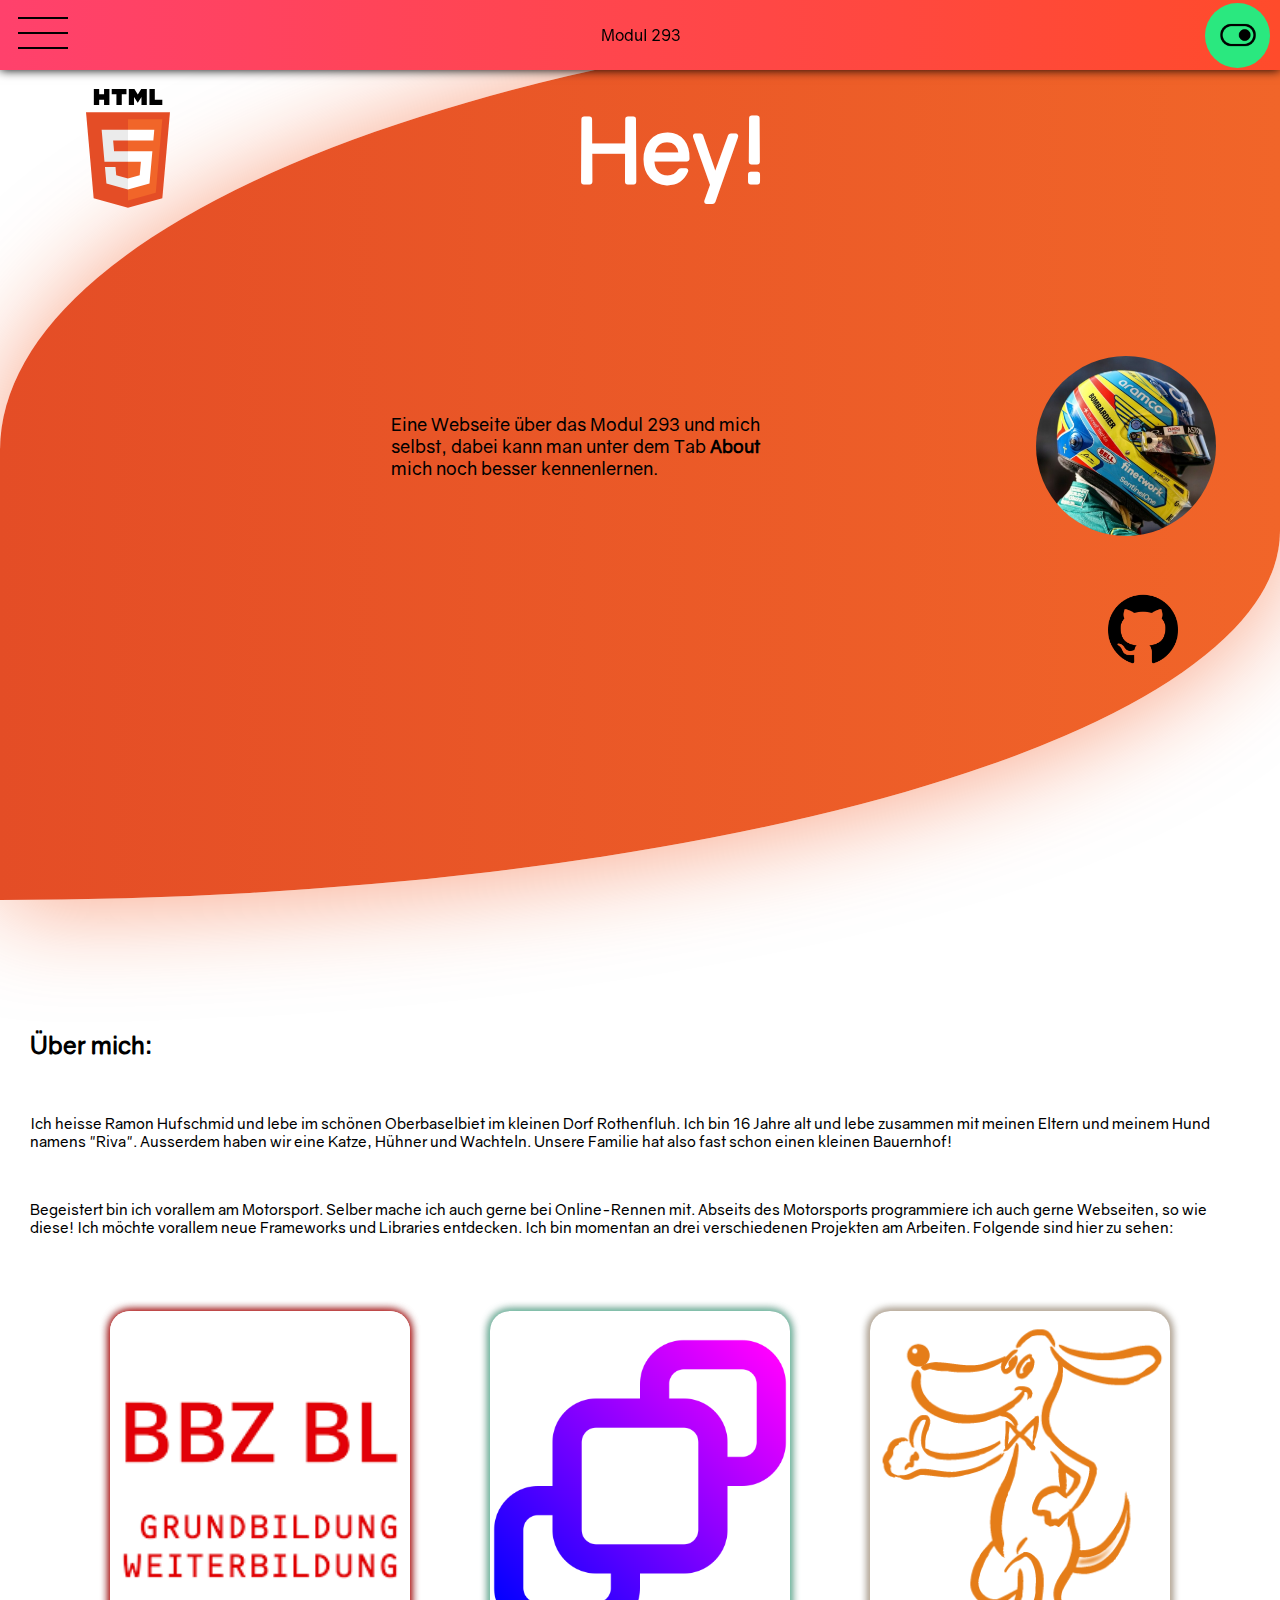
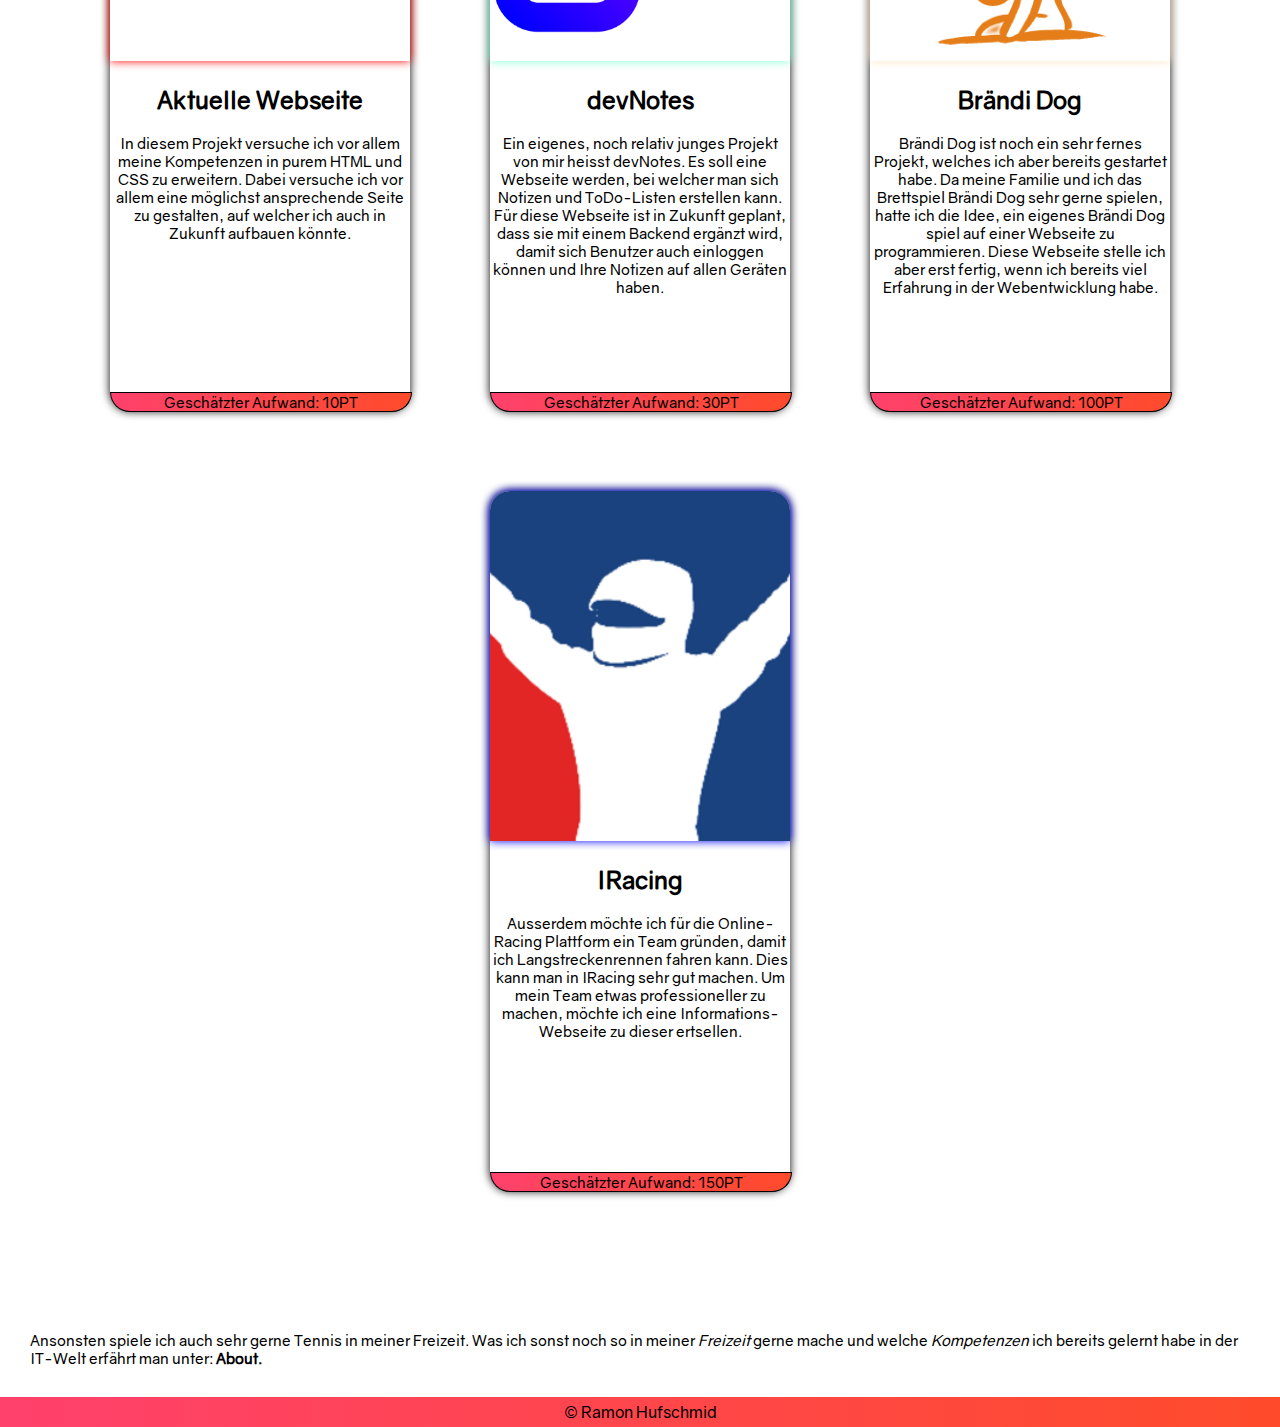
<file: index.html>
<!DOCTYPE html>
<html lang="en">
<head>
  <meta charset="UTF-8">
  <meta name="description" content="Das Modul 293 besteht daraus eine eigene Webseite zu bauen. Die Webseite sollte visuell sehr ansprechend sein und ein responsives Design haben.">
  <meta name="title" content="Eine Webseite über das Modul 293!">
  <meta name="viewport" content="width=device-width, initial-scale=1.0">
  <meta name="keywords" content="Projekt, it projektmanagement">
  <title>Projekt Modul 293</title>
  <link rel="stylesheet" href="style.css">
  <script src="script.js"></script>
  <link rel="icon" href="assets/html-5.svg">
</head>
<body>
  <header class="header" id="header">
    Modul 293 
    <div class="menubutton" id="menubutton" onclick="triggeranim(), openmenu()">
      <img src="assets/menu-icon.png" alt="menu-icon">
    </div>
    <div class="menubutton2" id="menubutton2">
     <button id="togglebutton" onclick="toggleheader()" class="togglebutton"><img src="assets/umschalten.png" alt="toggle"></button>
    </div>
  </header>
  
  <div class="content">
    <div class="welcome">
      <div class="layer-1">
        <img src="assets/html-5.svg" alt="html-logo">
        <h1>Hey!</h1>
      </div>
      <div class="layer-2">
        <p>Eine Webseite über das Modul 293 und mich selbst, dabei kann man unter dem Tab <a href="about.html">About</a> mich noch besser kennenlernen.</p>
        <img src="assets/helmet.jpg" alt="helmet">
      </div>
      <div class="layer-3">
        <a href="https://github.com/Raymonido/Projekt_Modul_293">
          <img src="assets/github-logo.png" alt="github-logo">
        </a>
      </div>
    </div>
    <div class="navbar" id="navbar-hidden">
      <nav class="navigation">
        <ul>
          <button class="navbuttons"><a href="about.html">About</a></button>
          <button class="navbuttons"><a href="form.html">Form</a></button>
          <button class="navbuttons"><a href="attributions.html">Credits</a></button>
          <button class="navbuttons"><a href="https://github.com/Raymonido" target="_blank">GitHub</a></button>
        </ul>
      </nav>
    </div>
    <div class="description">
      
      <h2>Über mich:</h2><br>
      <p>Ich heisse Ramon Hufschmid und lebe im schönen Oberbaselbiet im kleinen Dorf Rothenfluh. Ich bin 16 Jahre alt und lebe zusammen mit meinen Eltern und meinem Hund namens "Riva". Ausserdem haben wir eine Katze, Hühner und Wachteln. Unsere Familie hat also fast schon einen kleinen Bauernhof!</p>
      <br>
      <p>Begeistert bin ich vorallem am Motorsport. Selber mache ich auch gerne bei Online-Rennen mit. Abseits des Motorsports programmiere ich auch gerne Webseiten, so wie diese! Ich möchte vorallem neue Frameworks und Libraries entdecken. Ich bin momentan an drei verschiedenen Projekten am Arbeiten. Folgende sind hier zu sehen:</p>
      <br>
      <div class="card-container">
        <div class="card">
          <img src="assets/bbzbl.png" alt="BBZBL" class="card-img-bbzbl">
          <h2>Aktuelle Webseite</h2>
          <p>In diesem Projekt versuche ich vor allem meine Kompetenzen in purem HTML und CSS zu erweitern. Dabei versuche ich vor allem eine möglichst ansprechende Seite zu gestalten, auf welcher ich auch in Zukunft aufbauen könnte.</p>
          <p class="card-btmtext">Geschätzter Aufwand: 10PT</p>
        </div>
        <div class="card">
          <img src="assets/nach-vorne-bringen.png" alt="DevNotes" class="card-img-devnotes">
          <h2>devNotes</h2>
          <p>Ein eigenes, noch relativ junges Projekt von mir heisst devNotes. Es soll eine Webseite werden, bei welcher man sich Notizen und ToDo-Listen erstellen kann. Für diese Webseite ist in Zukunft geplant, dass sie mit einem Backend ergänzt wird, damit sich Benutzer auch einloggen können und Ihre Notizen auf allen Geräten haben.</p>
          <p class="card-btmtext">Geschätzter Aufwand: 30PT</p>
        </div>
        <div class="card">
          <img src="assets/braendi-dog.png" alt="Brändi Dog" class="card-img-braendi">
          <h2>Brändi Dog</h2>
          <p>Brändi Dog ist noch ein sehr fernes Projekt, welches ich aber bereits gestartet habe. Da meine Familie und ich das Brettspiel Brändi Dog sehr gerne spielen, hatte ich die Idee, ein eigenes Brändi Dog spiel auf einer Webseite zu programmieren. Diese Webseite stelle ich aber erst fertig, wenn ich bereits viel Erfahrung in der Webentwicklung habe.</p>
          <p class="card-btmtext">Geschätzter Aufwand: 100PT</p>
        </div>
        <div class="card">
          <img src="assets/iracing-home.png" alt="Iracing" class="card-img-iracing">
          <h2>IRacing</h2>
          <p>Ausserdem möchte ich für die Online-Racing Plattform ein Team gründen, damit ich Langstreckenrennen fahren kann. Dies kann man in IRacing sehr gut machen. Um mein Team etwas professioneller zu machen, möchte ich eine Informations-Webseite zu dieser ertsellen.</p>
          <p class="card-btmtext">Geschätzter Aufwand: 150PT</p>
        </div>
        <br>
        
      </div>
      <p>Ansonsten spiele ich auch sehr gerne Tennis in meiner Freizeit. Was ich sonst noch so in meiner <em>Freizeit</em> gerne mache und welche <em>Kompetenzen</em> ich bereits gelernt habe in der IT-Welt erfährt man unter: <a href="about.html">About.</a></p>
    </div>
    <footer>© Ramon Hufschmid</footer>
  </div>
  



<script src="script.js"></script>
</body>
</html>
</file>
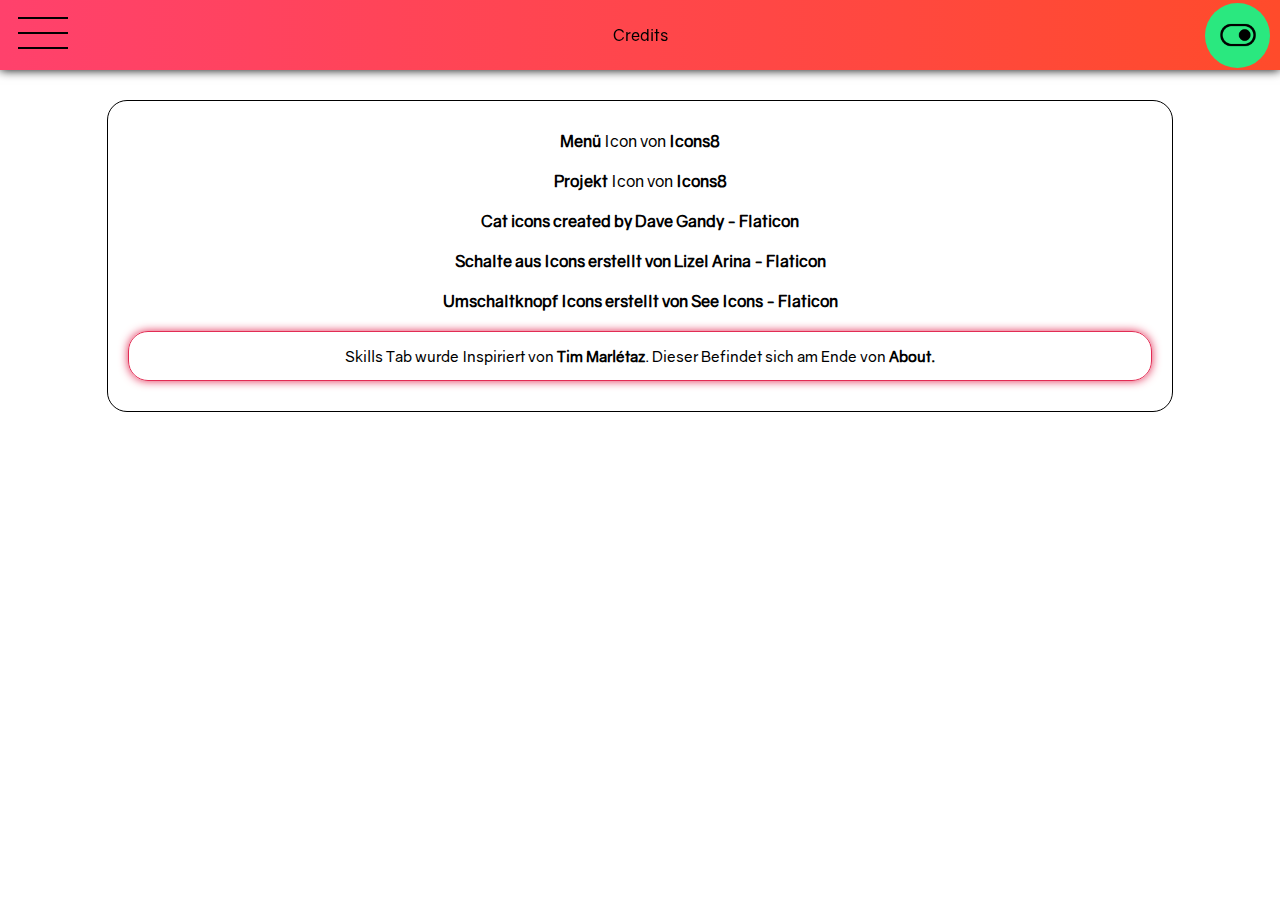
<file: attributions.html>
<!DOCTYPE html>
<html lang="en">
<head>
    <meta charset="UTF-8">
    <meta name="viewport" content="width=device-width, initial-scale=1.0">
    <title>Attributions</title>
    <link rel="stylesheet" href="style.css">
    <link rel="icon" href="assets/html-5.svg">
</head>
<body>
    <header class="header" id="header">
        Credits 
        <div class="menubutton" id="menubutton" onclick="triggeranim(), openmenu()">
          <img src="assets/menu-icon.png" alt="menu-icon">
        </div>
        <div class="menubutton2" id="menubutton2">
         <button id="togglebutton" onclick="toggleheader()" class="togglebutton"><img src="assets/umschalten.png" alt="toggle"></button>
        </div>
      </header>
    <div class="navbar" id="navbar-hidden">
        <nav class="navigation">
          <ul>
            <button class="navbuttons"><a href="about.html">About</a></button>
            <button class="navbuttons"><a href="form.html">Form</a></button>
            <button class="navbuttons"><a href="index.html">Home</a></button>
            <button class="navbuttons"><a href="https://github.com/Raymonido" target="_blank">GitHub</a></button>
          </ul>
        </nav>
      </div>
      <div class="content">
        <div class="attributions-container">
          <div class="attributions">
            <span>
              <a target="_blank" href="https://icons8.com/icon/3096/menu">Menü</a> Icon von <a target="_blank" href="https://icons8.com">Icons8</a> <br>
            </span>
            <span>
              <a target="_blank" href="https://icons8.com/icon/3qwzQjAQr9Zi/task">Projekt</a> Icon von <a target="_blank" href="https://icons8.com">Icons8</a><br>
            </span>
            <span>
              <a href="https://www.flaticon.com/free-icons/cat" title="cat icons">Cat icons created by Dave Gandy - Flaticon</a>
            </span>
            <span>
              <a href="https://www.flaticon.com/de/kostenlose-icons/schalte-aus" title="schalte aus Icons">Schalte aus Icons erstellt von Lizel Arina - Flaticon</a>
            </span>
            <span>
              <a href="https://www.flaticon.com/de/kostenlose-icons/umschaltknopf" title="umschaltknopf Icons">Umschaltknopf Icons erstellt von See Icons - Flaticon</a>
            </span>
            <span id="tim-Credits">
              <p>Skills Tab wurde Inspiriert von <a href="https://github.com/TimmieBimmie/timmiebimmie.github.io">Tim Marlétaz</a>. Dieser Befindet sich am Ende von <a href="about.html">About.</a></p> <br>
            </span>
          </div>  
        </div>
  </div>
<script src="script.js"></script>
</body>
</html>
</file>
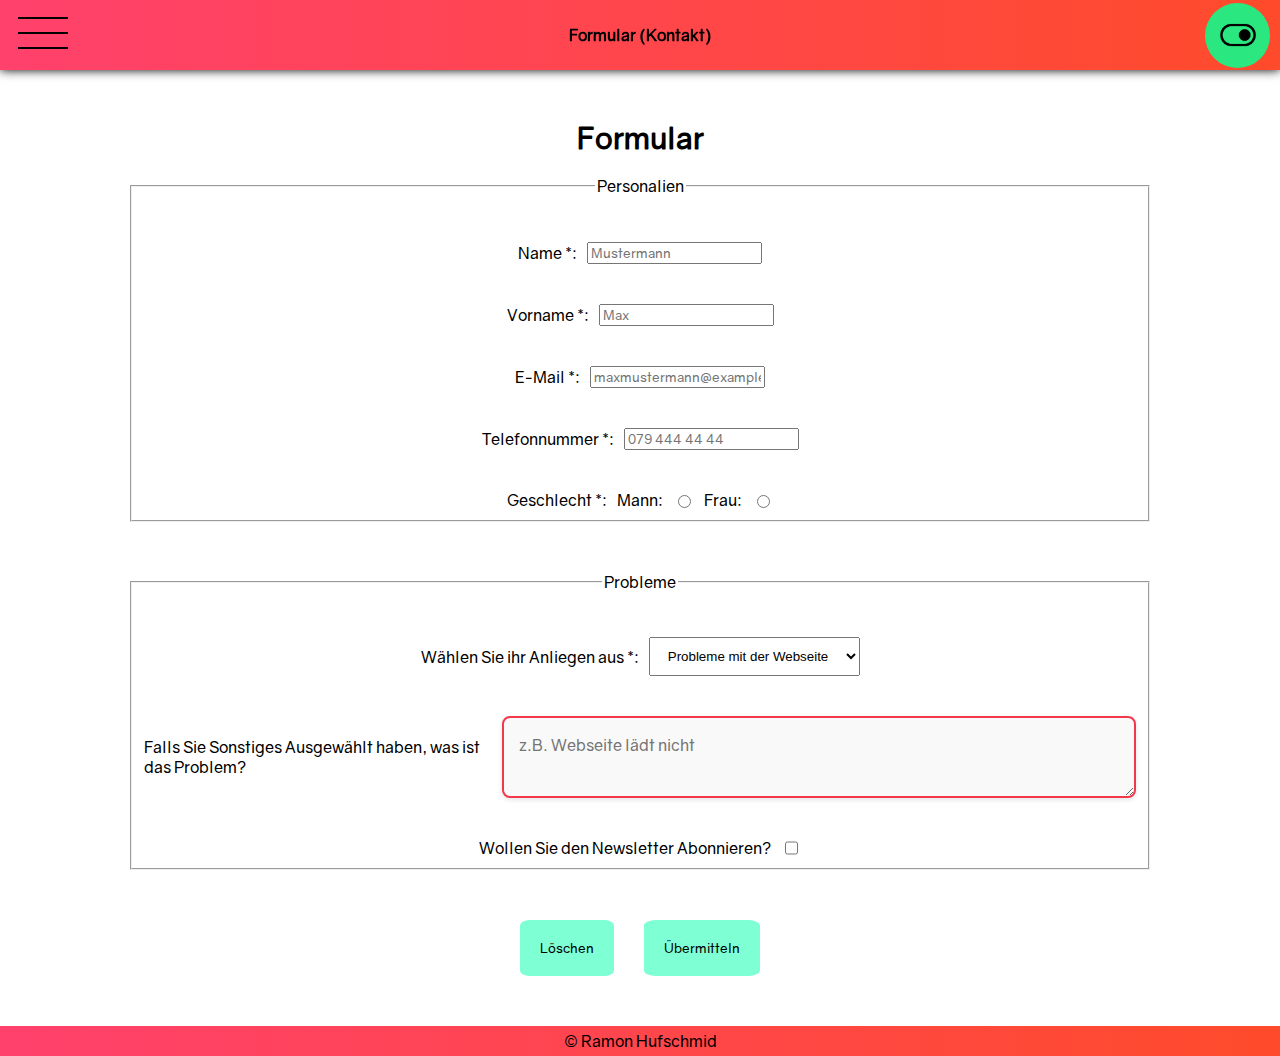
<file: form.html>
<!DOCTYPE html>
<html lang="en">
<head>
    <meta charset="UTF-8">
    <meta name="viewport" content="width=device-width, initial-scale=1.0">
    <title>Forms</title>
    <link rel="stylesheet" href="style.css">
    <link rel="icon" href="assets/html-5.svg">
</head>
<body>
  <header class="header" id="header">
    <a href="/index.html">Formular (Kontakt)</a>
    <div class="menubutton" id="menubutton" onclick="triggeranim(), openmenu()">
      <img src="assets/menu-icon.png" alt="menu-icon">
    </div>
    <div class="menubutton2" id="menubutton2">
     <button id="togglebutton" onclick="toggleheader()" class="togglebutton"><img src="assets/umschalten.png" alt="toggle"></button>
    </div>
  </header>

  
    <div class="content">
        <h1 class="title">Formular</h1>
        <div class="navbar" id="navbar-hidden">
            <nav class="navigation">
              <ul>
                <button class="navbuttons"><a href="about.html">About</a></button>
                <button class="navbuttons"><a href="index.html">Home</a></button>
                <button class="navbuttons"><a href="attributions.html">Credits</a></button>
                <button class="navbuttons"><a href="https://github.com/Raymonido" target="_blank">GitHub</a></button>
              </ul>
            </nav>
          </div>
        <div class="form">
            <form  
            action="https://formspree.io/f/myyrvvae"
            method="POST">
        
                <fieldset>
                    <legend>Personalien</legend>
                    <div class="input-field">
                        <label for="name">Name *:</label>
                        <input type="text" name="name" id="name" required placeholder="Mustermann">
                    </div>
                    <div class="input-field">
                        <label for="vorname">Vorname *:</label>
                        <input type="text" name="vorname" id="vorname" required placeholder="Max">
                    </div>
                    <div class="input-field">
                      <label for="email">E-Mail *:</label>
                      <input type="email" name="email" id="email" required placeholder="maxmustermann@example.com">
                  </div>
                  <div class="input-field">
                    <label for="tel">Telefonnummer *:</label>
                    <input type="tel" name="tel" id="tel" required placeholder="079 444 44 44">
                </div>
        
                    <div class="input-field">    
                        <label for="gender">Geschlecht *:</label>
                        <label for="gender">Mann:</label>
                        <input type="radio" name="gender" value="Mann" id="man">
                        <label for="woman">Frau:</label>
                        <input type="radio" name="gender" value="Woman" id="woman">
                    </div>
                    
                </fieldset>
                <fieldset>
                    <legend>Probleme</legend>
                    <div class="input-field">
                      <label for="problem">Wählen Sie ihr Anliegen aus *:</label>
                      <select id="problem" name="problem" required>
                      <option value="Problems with webpage">Probleme mit der Webseite</option>
                      <option value="Problem with service">Probleme mit dem Service</option>
                      <option value="Header blocks screen">Header blockiert den Screen</option>
                      <option value="Other">Sonstiges...</option>
                      </select>
                    </div>
                    <div class="input-field">
                      <label for="problem-other">Falls Sie Sonstiges Ausgewählt haben, was ist das Problem?</label>
                      <textarea name="problem-other" placeholder="z.B. Webseite lädt nicht"></textarea>
                    </div>
                    <div class="input-field">
                      <label for="Newsletter on">Wollen Sie den Newsletter Abonnieren?</label>
                        <input type="checkbox" name="Newsletter on">
                    </div>
                </fieldset>
                <div class="submit">
                    <input type="reset" value="Löschen" class="submit-button">
                    <input type="submit" value="Übermitteln" class="submit-button">
                </div>
        
            </form>
          </div>
          <footer>© Ramon Hufschmid</footer>
    </div>
    
</body>
<script src="script.js"></script>
</html>
</file>
<file: style.css>
/* Farbvariablen definieren */
:root {
  --primarycolor: linear-gradient(to right, #ff416c, #ff4b2b);;
  --backgroundcolor: linear-gradient(to right, #d4d4d4, #f2f2f2, #FFFFFF);
  --blue: blue;
  --yellow: yellow;
  --green: green;
  --red: red;
}
@font-face {
  font-family: Gravity;
  src: url(assets/Gravity-Regular.otf);
}
body {
  font-family: Gravity, serif;
  background: var(--backgroundcolor);
  margin: 0;
  height: 100%;
  overflow-x: none;
}
/* Index.html */
.welcome {
  display: flex;
  flex-direction: column;
  height: 100vh;
  position: relative;
  border-radius: 100% 0% 100% 0% / 50% 59% 41% 50% ;
  box-shadow: 0 4px 100px rgba(243, 74, 13, 0.5);
  background: linear-gradient(to right, #e44d26, #f16529);
  top: -100px;
  z-index: 1;
}
.layer-1 {
  display: flex;
  flex-direction: row;
  align-items: center;
  height: 33%;
  h1 {
    display: flex;
    font-family: Gravity, serif;
    margin-left: 25%;
    margin-top: 0;
    margin-bottom: 0;
    font-size: 90px;
    color: white;
  }
  img {
    width: 20%;
    height: 40%;
  }
}
.layer-2 {
  display: flex;
  justify-content: flex-end;
  align-items: center;
  height: 33%;
  img {
    width: 20vh;
    height: 20vh;
    border-radius: 50%;
    object-fit: cover;
    margin-right: 5%;
  }
  p {
    padding: 5px;
    font-size: large;
    width: 30%;
    margin-right: 20%;
  }
}
.layer-3 {
  display: flex;
  height: 33%;
  justify-content: flex-end;
  align-items: top;
  img {
    width: 70px;
    height: 70px;
  }
  a {
    margin-right: 8%;
  }
}

.title {
  display: flex;
  flex-direction: row;
  flex-wrap: nowrap;
  justify-content: center;
  margin-bottom: 20px;
  font-size: 30px;
}

/* Cards */ 
.card-container {
  display: flex;
  flex-direction: row;
  flex-wrap: wrap;
  justify-content: center;
  align-items: center;
  margin-bottom: 100px;
  height: 100%;
  width: 100%;
  z-index: 0;
}

.card {
  position: relative;
  text-align: center;
  box-shadow: 0 0 10px black;
  height: 700px;
  margin: 40px;
  width: 300px;
  border-radius: 20px;

  .card-btmtext {
    bottom: -16px;
    position: absolute;
    width: 100%;
    border: solid black 1px;
    background: var(--primarycolor);
    border-bottom-left-radius: 20px;
    border-bottom-right-radius: 20px;
  }

}

.card-img-bbzbl {
  border-top-left-radius: 20px;
  border-top-right-radius: 20px;
  width: 100%;
  height: 50%;
  object-fit: cover;
  box-shadow: 0 0 10px red;
}
.card-img-devnotes {
  border-top-left-radius: 20px;
  border-top-right-radius: 20px;
  width: 100%;
  height: 50%;
  object-fit: cover;
  box-shadow: 0 0 10px aquamarine;
}
.card-img-braendi {
  border-top-left-radius: 20px;
  border-top-right-radius: 20px;
  width: 100%;
  height: 50%;
  object-fit: cover;
  box-sizing: border-box;
  box-shadow: 0 0 10px bisque;
}

.card-img-iracing {
  border-top-left-radius: 20px;
  border-top-right-radius: 20px;
  width: 100%;
  height: 50%;
  object-fit: cover;
  box-sizing: border-box;
  box-shadow: 0 0 10px blue;
}

.description {
  margin: 30px;
}

ul {
  padding: 0;
}
.navbar {
  transition: all ease 0.3s;
  z-index: 4;
  display: flex;
  flex-direction: column;
  position: fixed;
  top: 90px;
  width: 300px;
  left: -500px;
  background-color: rgba(0, 0, 0, 0.1);
  border-radius: 30px;
  padding: 10px;
  height: 100%;
  
}

.navbar-hidden {
  left: 0;
  transition: all ease 0.3;
  z-index: 1;
}

.navbuttons{
  font-family: Gravity, serif;
  display: flex;
  flex-direction: row;
  background-color: white;
  border: none;
  border-radius: 10px;
  box-shadow: 10px 5px 5px rgba(0, 0, 0, 0.2);
  min-width: 90%;
  min-height: 60px;
  justify-content: center;
  transition: all ease 0.3s;
  align-items: center;
  padding: 10px;
  margin-bottom: 40px;
  &:hover {
    background-color: #ff445b;
    text-decoration: underline;
  }
  &:active {
   transform: scale(1.1);
  }
}


.navigationmenu {
  height: 50px;
  width: 50px;
  object-fit: cover;
  border: solid black 1px;
  padding: 20px;
  margin-left: 30px;
}

a {
  text-decoration: none;
  font-style: normal;
  color: black;
  font-weight: bold;
  font-family: Gravity, serif;
}

p {
  font-size: 15px;
}

/* Header */

header {
  display: flex;
  justify-content: center;
  align-items: center;
  top: 0;
  left: 0;
  transition: all 0.3s ease;
  height: 100%;
  width: 100%;
  position: fixed;
  background: var(--primarycolor);
  z-index: 10;
  margin-bottom: 500px;

}

header.small {
  height: 70px;
  width: 100%;
  transition: ease 0.3s all;
  background: var(--primarycolor);
  box-shadow: 0 0 10px black;
}

.togglebutton {
  display: flex;
  transition: all ease 0.4s;
  justify-content: center;
  background-color: #2ae87f;
  border: none;
  width: 65px;
  height: 65px;
  font-size: 30px;
  border-radius: 50%;
  align-items: center;

  &:hover {
    background-color: var(--primarycolor);
    transform: rotate(0.5turn);
  }
}

.togglebutton-background {
  background-color: #f2384a;
}

footer {
  justify-content: center;
  text-align: center;
  width: 100%;
  background: var(--primarycolor);
  padding: 5px;
  box-sizing: border-box;
  margin-top: 30px;
}

button {
  border: none;
}

main {
  margin-top: 100%;
  padding: 20px;
}

.menubutton {
  transition: all ease-in-out;
  transition-duration: 0.3s, 0.4s;
  position: absolute;
  left: 10px;
  padding: 8px;
  border-radius: 10px;
  background-color: rgba(0, 0, 0, 0);
  user-select: none;
  &:hover {
    cursor: pointer;
    left: 20px;
  }
}

.menubutton-anim {
  transform: rotate(0.5turn);
  background-color: rgba(0, 0, 0, 0.2);
  padding: 4px;
  border-radius: 20%;
}

.menubutton-hidden {
  display: none;
  transition: all ease 0.3s;
}

.menubutton2 {
  transition: all ease 0.3s;
  position: absolute;
  right: 10px;
  img {
    width: 40px;
    height: 40px;
  }
}

.menubutton2-hidden {
  display: none;
  transition: all ease 0.3s;
}


.content {
  position: absolute;
  margin-bottom: 0;
  width: 100%;
  margin-top: 100px;
}

/* Forms.html */

fieldset {
  margin-bottom: 50px;
}

.input-field {
  margin-top: 40px;
  justify-content: center;
  display: flex;
  gap: 10px;
}

.form {
  width: 80%;
  margin-left: 10%;
}

legend {
  text-align: center;
}

input {
  font-family: Gravity, serif;
}

input[type=text] {
  text-align: start;
}


.submit {
  margin-top: 50px;
  justify-content: center;
  display: flex;
  gap: 30px;
  margin-bottom: 50px;
}

select {
  padding: 10px;
  text-align: center;
  justify-content: left;
}
#gender {
  justify-content: center;
  align-items: center;
}

label {
  display: flex;
  align-items: center;
}

.submit-button {
  background-color: aquamarine;
  border-radius: 10%;
  border: none;
  font-family: Gravity, serif;
  transition: all ease 0.3s;
  padding: 20px;

  &:first-child:hover {
    background-color: #f2384a;
    transition: ease 0.4s all;
    border-radius: 15%;
    color: white;
  }

  &:last-child:hover {
    background-color: #2ae87f;
    transition: ease 0.4s all;
    border-radius: 15%;
    color: white;
    
  }
}

.problem-other {
  width: 500px;
  height: 200px;
}

textarea {
  font-family: Gravity, serif;
  width: 100%;
  max-width: 600px;
  padding: 15px;
  border: 2px solid #f2384a;
  border-radius: 8px;
  font-size: 16px;
  line-height: 1.5;
  color: #333;
  background-color: #f9f9f9;
  box-shadow: 0 2px 5px rgba(0, 0, 0, 0.1);
  resize: vertical;
  transition: border-color 0.3s, box-shadow 0.3s;
  &:focus {
    border-color: #f37e89;
    box-shadow: 0 0 8px rgba(0, 123, 255, 0.5);
    outline: none;
  }
}

/* About */

.freizeit-activity {
  transition: all ease 0.3s;
  display: flex;
  text-align: center;
  flex-direction: column;
  transition: all ease 0.3s;
  width: 100%;
  height: 500px;
  margin: 10px;
  box-shadow: 0 0 12px black;
  position: relative;
  top: 10px;
  border-radius: 20px;
  img {
    margin-top: 5px;
    width: 15%;
    height: 100%;
    object-fit: cover;
    border-radius: 20px;
  }
}


#tennis {
  background-color: rgba(252, 241, 136, 0.5);
}

#iracing {
  background-color: rgba(28, 99, 214, 0.5);
}

#assetto {
  background-color: rgba(240, 70, 81, 0.5);
}
#editing {
  background-color: rgba(255, 60, 130, 0.5);
}

.freizeit-cover-hidden {
  opacity: 0;
  z-index: -1;
}

.freizeit-cover {
  transition: all ease 0.5s;
  display: flex;
  flex-direction: column;
  background-color: black;
  margin: 10px;
  width: 100%;
  height: 500px;
  position: absolute;
  top: 0;
  border-radius: 20px;
  &:hover {
    box-shadow: 0 0 15px black;
    .cover-header{
      opacity: 1;
      background-color: rgba(0, 0, 0, 0.2);
      border-radius: 20px;
      
    }
  }
}

.freizeit-container {
    position: relative;
    margin-top: 50px;
    margin-bottom: 50px;
    border-radius: 20px;
}


.cover-img {
  object-fit: cover;
  width: 100%;
  height: 100%;
  border-radius: 20px;
}
.cover-header {
  display: flex;
  transition: all ease 0.3s;
  width: 400px;
  height: 80px;
  color: #ebe8e8;
  opacity: 0.9;
  font-size: 70px;
  text-align: center;
  justify-content: center;
  position: absolute;
  align-items: center;
  left: 50%;
  margin-left: -200px;
  top: 50%;
  margin-top: -40px;
  user-select: none;
}


.map {
  border-radius: 20px;
  width: 500px;
  height: 300px;
  margin-top: 10px;
}

.video {
  border-radius: 20px;
  width: 500px;
  height: 300px;
  margin-top: 10px;
}

.yellow {
  color: var(--yellow);
}

.blue {
  color: var(--blue);
}

.red {
  color: var(--red);
}

.media {
  height: 400px;
  display: flex;
  flex-wrap: wrap;
  justify-content: space-around;
}

.hidebutton {
  background-color: var(--backgroundcolor);
  font-family: Gravity, serif;
  transition: background ease 0.3s;
  box-shadow: 0 2px 8px black;
  padding: 10px;
  border-top-left-radius: 20px;
  border-top-right-radius: 20px;
}

.hidebutton:hover {
    background-color: #ff445b;
}

.dmodel {
  width: 100%;
  height: 80%;
}

.skills-container {
  display: flex;
  flex-direction: row;
  justify-content: space-evenly;
  align-items: center;
  width: 100%;
  height: 600px;
  box-shadow: 0 0 10px black;
  border-radius: 10px;
  transition: all ease 0.3s;

}

.skill {
  margin: 10px;
  width: 30px;
  height: 90%;
  border: 1px solid black;
  border-radius: 20px;
  position: relative;
  transition: all ease 0.3s;
}
#skill1 {
  box-shadow: 0 0 10px #ef6a32;
}
#skill2 {
  box-shadow: 0 0 10px #1ba7e2;
}
#skill3 {
  box-shadow: 0 0 10px #c3012f;
}
#skill4 {
  box-shadow: 0 0 10px #e22c54;
}
#skill5 {
  box-shadow: 0 0 10px #f7e02a;
}
#skill6 {
  box-shadow: 0 0 10px #fcfcab;
}
#skill7 {
  box-shadow: 0 0 10px #b8b8ba;
}
#skill8 {
  box-shadow: 0 0 10px #00005b;
}
.skill-meter {
  position: absolute;
  width: 100%;
  bottom: 0;
  border-radius: 20px;
  p {
    transform: rotate(90deg);
  }
}
.skill-meter-rotate {
  transform: rotate(-90deg);
  transition: all ease 0.3s;
  justify-content: center;
  height: 40vh;
  width: 40vh;
  .skill-meter {
    top: 0;
  }
}

#skill1-meter {
  height: 90%;
  background-color: #ef6a32;
}
#skill2-meter {
  height: 98%;
  background-color: #1ba7e2;
}
#skill3-meter {
  height: 50%;
  background-color: #c3012f;
  p {
    color: white;
  }
}
#skill4-meter {
  height: 45%;
  background-color: #e22c54;
}
#skill5-meter {
  height: 70%;
  background-color: #f7e02a;
}
#skill6-meter {
  height: 60%;
  background-color: #fcfcab;
}
#skill7-meter {
  height: 85%;
  background-color: #b8b8ba;
}
#skill8-meter {
  height: 83%;
  background-color: #00005b;
  p {
    color: white;
  }
}
/* Responsive */

@media only screen and (max-width: 1312px) {
  .map {
    width: 300px;
    height: 150px;
  }

  .video {
    width: 300px;
    height: 150px;
  }
}
@media only screen and (max-width: 980px) {
  .navbar {
    width: 200px;
  }
  .navbuttons {
    font-size: small;
  }
  .cover-header {
    font-size: 50px;
  }
}
@media only screen and (max-width: 574px) {
  .map {
    width: 200px;
    height: 100px;
  }

  .video {
    width: 200px;
    height: 100px;
  }
  .navbar {
    width: 90%;
    height: 70px;
  }
  ul {
    display: flex;
    flex-direction: row;
    gap: 5px;
    justify-content: space-around;
  }
  .navbuttons {
    padding: 0;
    margin: 0;
    min-height: 50px;
    min-width: 20%;
    a {
      font-size: smaller;
    }
  }
  .cover-header {
    font-size: 30px;
  }
  .layer-2 {
    img {
      width: 10vh;
      height: 10vh;
    }
  }
  .layer-3 {
    img {
      width: 50px;
      height: 50px;
    }
  }
}
.attributions-container {
  display: flex;
  justify-content: center;
}
.attributions {
  border-radius: 20px;
  width: 80%;
  height: 50%;
  border: solid black 1px;
  display: flex;
  padding: 20px;
  justify-content: center;
  flex-direction: column;
  text-align: center;
  span {
    margin-top: 10px;
    margin-bottom: 10px;
    border-radius: 20px;
  }
}
#tim-Credits {
  border: #e22c54 solid 1px;
  box-shadow: 0px 0px 10px #e22c54;
  display: flex;
  justify-content: center;
  text-align: center;
}
</file>
